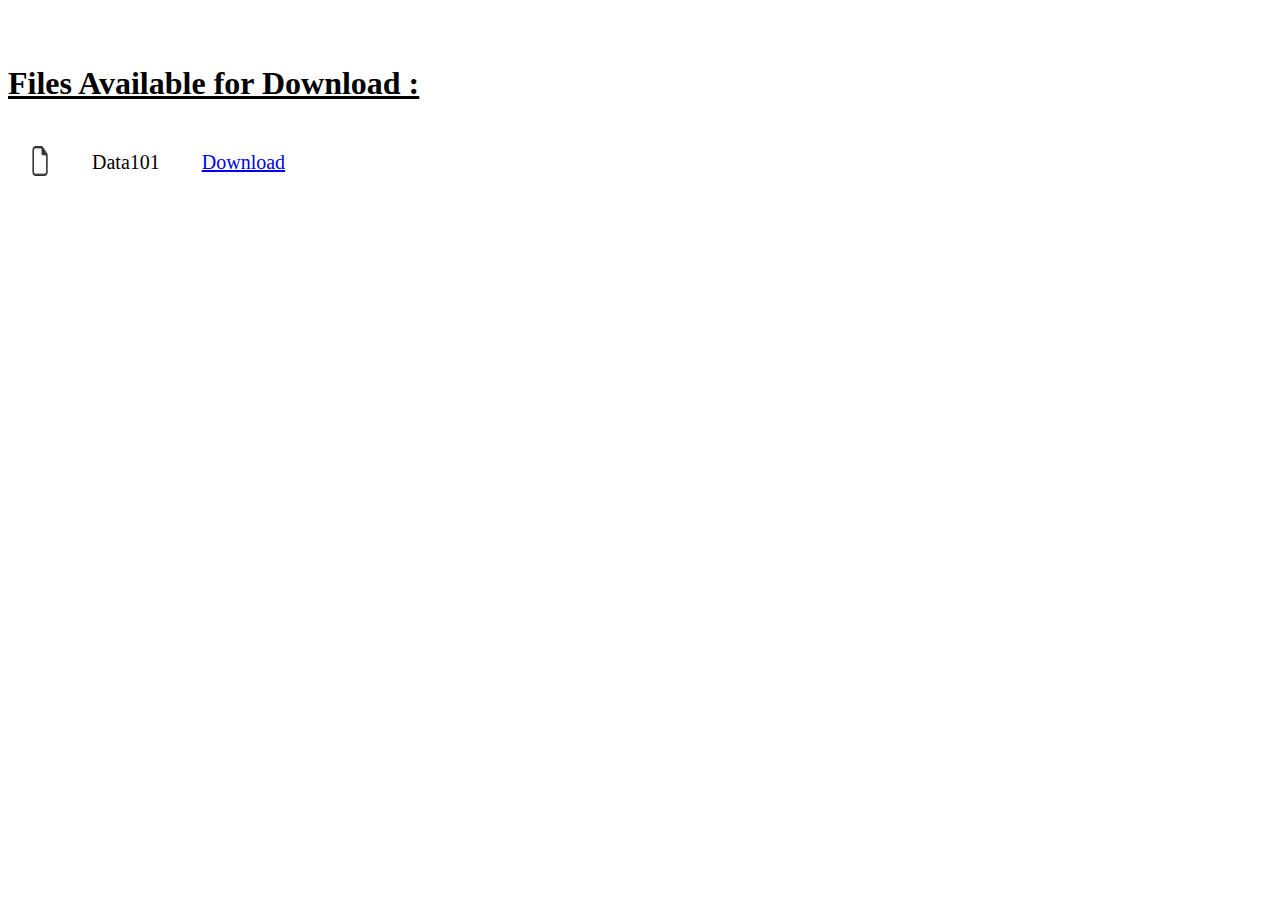
<file: Web Hackathon/Code/WebContent/PreArchive.html>
<!DOCTYPE html>
<html>
<head>
<meta charset="ISO-8859-1">
<title>Archives</title>
</head>
<body>
<br><br>
<h1><u>Files Available for Download : </u></h1>
<div style:"margin-right:30px">
<table cellpadding="20px"> 
<tr>
<td> <img src="file.png" height="30" width="20"></td>
<td style="font-size:20px">Data101</td>
<td style="font-size:20px"><a href="http://localhost:8080/Authenticate">Download</a></td>
</tr>
</table>
</div>

</body>
</html>
</file>
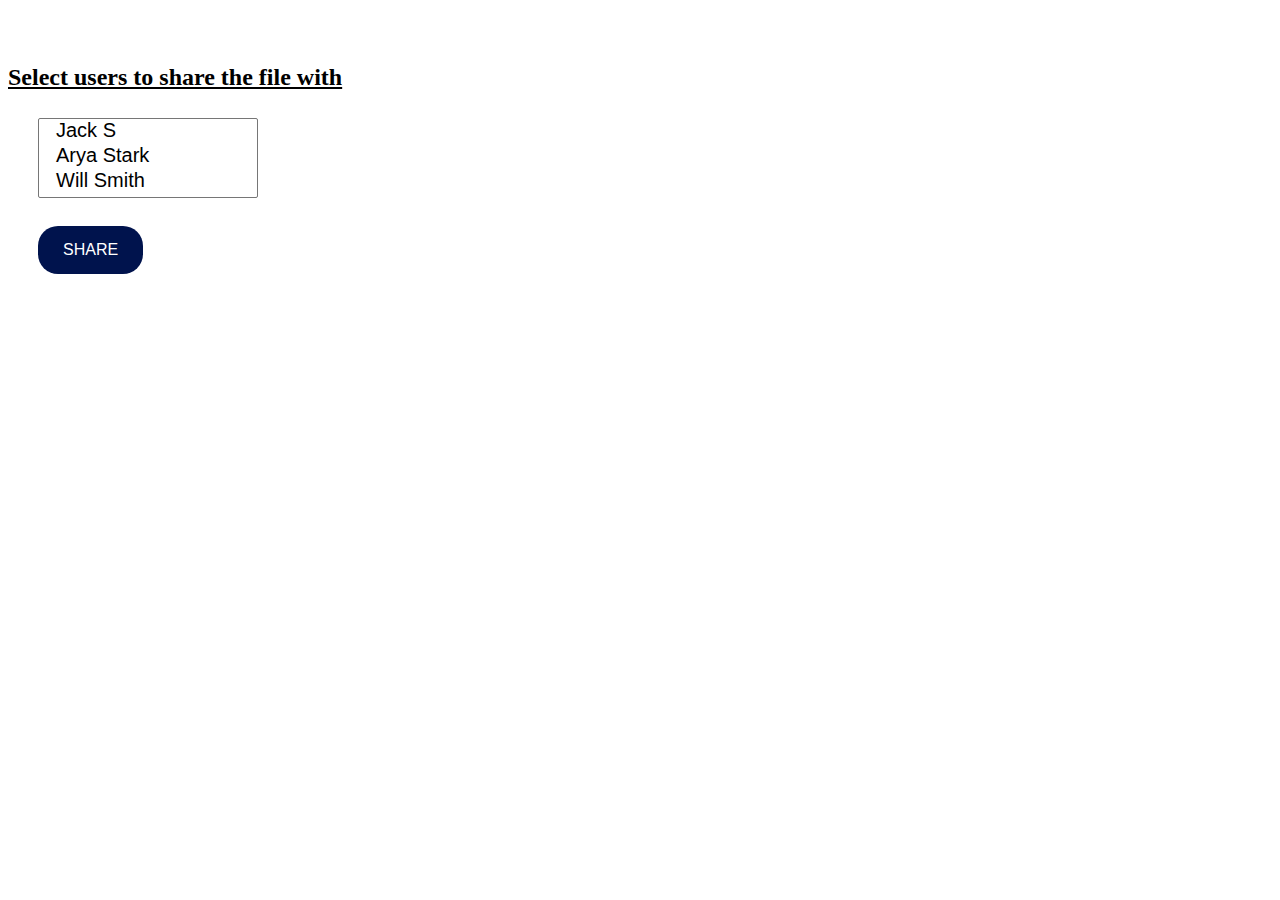
<file: Web Hackathon/Code/WebContent/share.html>
<!DOCTYPE html>
<html>
<head>
<meta charset="ISO-8859-1">
<title>Share Files</title>
<link rel="stylesheet" href="css/share_style.css">
</head>
<body>
<form action="MailTo" method="get" >
<br><br>
  <h2><u>Select users to share the file with </u>
  <br><br>
  <div style="margin-left:30px">
  <select name="users" multiple>
  <option>Jack S</option>
  <option>Arya Stark</option>
  <option>Will Smith</option>
  </select><br>
  <br>
  <button class="des" type="submit">SHARE</button>
  </div>
</form>
  </body>
</html>
</file>
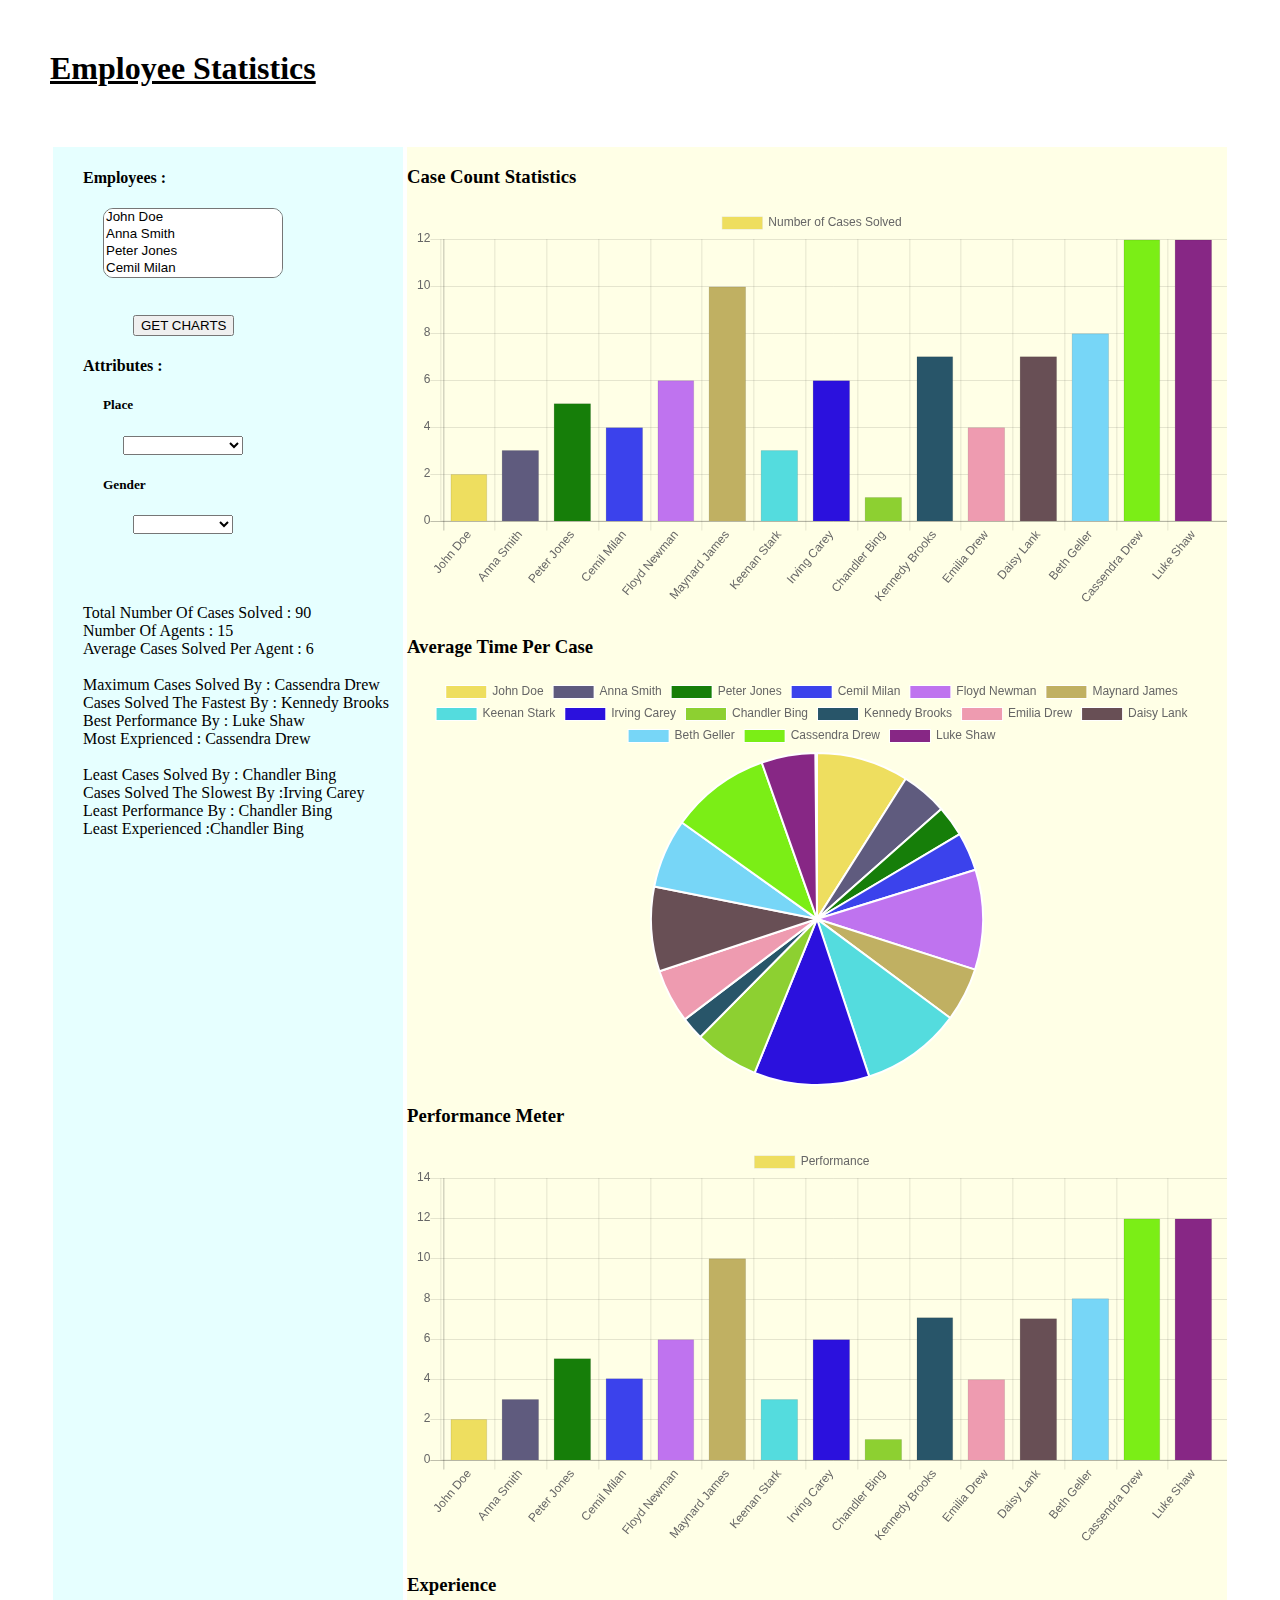
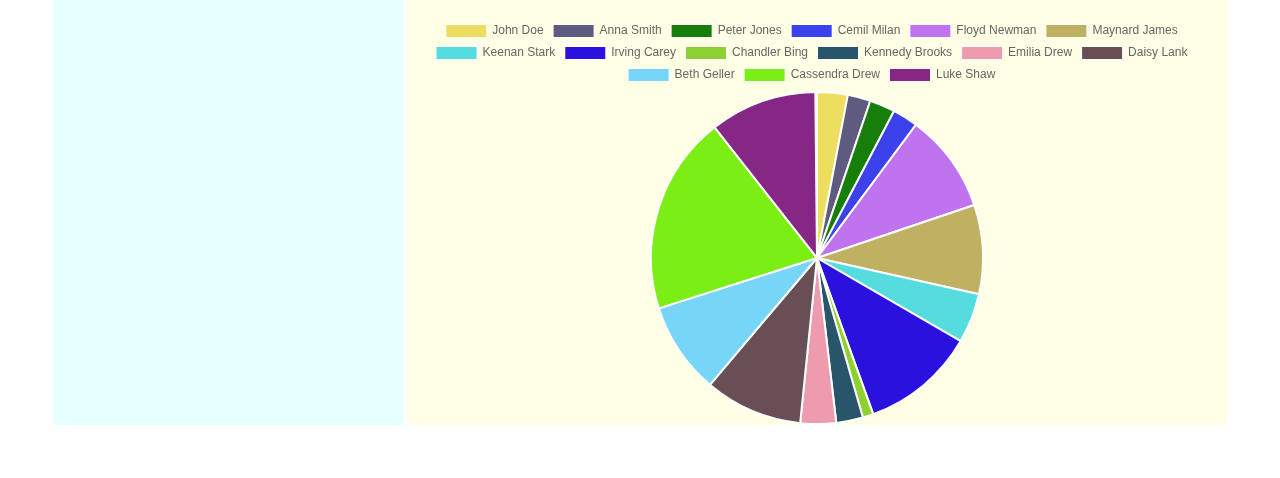
<file: Web Hackathon/Code/WebContent/Statistics.html>
<!DOCTYPE html>
<html>
<head>
<meta charset="ISO-8859-1">
<title>FBI Employee Details</title>
<link rel="stylesheet" href="css/stats.css">
<script src="js/Chart.js"></script>
<script src="js/data.js"></script>
<style>
#scroll
{
   background-color: #ffffe6;
   width:100%;
   height : 100%;
   display: inline-block;
	
}
.select_style
{
    margin-left : 20px;
	border-radius :10px;
	width: 180px;
}
.div1
{
	background-color:#e6ffff;
	width:100%;
	height:100%;
	display: inline-block;
	
}
.innerdiv
{
	margin: 20px 10px 10px 30px;
}
.container { display: inline-block; }
</style>
<script>
$(function()
	    {
	        $('#test').jScrollPane();
	    });
</script>
</head>
<body style= "margin:50px 50px 50px 50px">
<h1><u> Employee Statistics </u></h1>
<br><br>

<table width=100% height=100%>
<tr>
<td width=30% height="100%">
<div class="div1">
<div class="innerdiv">
<h4>Employees : </h4>
<select id ="names" class="select_style" multiple>
</select>
<br><br><br>
<button onclick="getCharts()" style="margin-left:50px">GET CHARTS</button>
<h4>Attributes :</h4>
<h5 style="margin-left : 20px">Place</h5>
<select value="State" id="place" style="margin-left : 40px;width:120px" onchange="getPlaceGraph()">
</select>
<h5 style="margin-left : 20px">Gender</h5>
<select value="Gender" id="gender" style="margin-left : 50px;width:100px" onchange="getGenderGraph()">
<option value="Male">Male</option>
<option value="Female">Female</option>
</select>
<br><br><br>
<p id="text"></p>
</div>
</div>
</td>
<td width=70% height="100%">
<div class="scroll-pane" id="scroll">
<div id="inner">
<h3>Case Count Statistics</h3>
<canvas id="nocases" style="width:300px;height:200px"></canvas>
<h3>Average Time Per Case</h3>
<canvas id="time" style="width:300px;height:200px"></canvas>
<h3>Performance Meter</h3>
<canvas id="performance" style="width:300px;height:200px"></canvas>
<h3>Experience</h3>
<canvas id="experience" style="width:300px;height:200px"></canvas>
<h1 style="display:none">No Employee That matches Filters!</h1>
</div>
</div>
</td>
</tr>
</table>



<script type="text/javascript">
var json = data;
var root = data['employees'];
var list = document.getElementById("names");
var place_list = document.getElementById("place");
let states=new Set();
var agents = [];
var nocases = [];
var time =[];
var performance = [];
var experience =[];
var bcolors =[];





var sum =0;
var totc=0;

var nmin="";
var nmax ="";
var nmaxt ="";
var nmint = "";
var nmaxp = "";
var nminp = "";
var nmaxe="";
var nmine = "";


var randomColorGenerator = function () { 
    return '#' + (Math.random().toString(16) + '0000000').slice(2, 8); 
};

for(var i=0;i<root.length;i++)
	{
	  
	  var name = root[i]['firstName'] + ' ' + root[i]['lastName'];
	  var scc =root[i]['SolvedCasesCount'];
	  var atime = root[i]['AverageTimePerCase'];
	  var exp = scc * atime;
	  var perf = scc + 1/atime;
	  var place = root[i]['State'];
	  
	  sum = sum +scc;
	  
	  
	  
	  
	  performance.push(perf);
	  experience.push(exp);
	  nocases.push(scc);
	  agents.push(name);
	  time.push(atime);
	  bcolors.push(randomColorGenerator());
  
	  
	  var opt = document.createElement('option');
	  opt.innerHTML = name;
	  opt.value = name;
	  list.appendChild(opt)
	  
	  
	  if(states.has(place) == false)
		  {
		  	states.add(place);
		  	var opt = document.createElement('option');
			opt.innerHTML = place;
			opt.value = place;
			place_list.appendChild(opt)
		  }
	  
	  
	  
	}
	
nminp = agents[performance.indexOf(Math.min.apply(null,performance))];
nmaxp = agents[performance.indexOf(Math.max.apply(null,performance))];

nmine = agents[experience.indexOf(Math.min.apply(null,experience))];
nmaxe = agents[experience.indexOf(Math.max.apply(null,experience))];

nmin = agents[nocases.indexOf(Math.min.apply(null,nocases))];
nmax = agents[nocases.indexOf(Math.max.apply(null,nocases))];

nmint = agents[time.indexOf(Math.min.apply(null,time))];
nmaxt = agents[time.indexOf(Math.max.apply(null,time))];
place_list.selectedIndex = -1;
document.getElementById("gender").selectedIndex = -1;

var par = document.getElementById("text");
par.innerHTML = "<br> Total Number Of Cases Solved : "+sum +"<br> Number Of Agents : "+root.length+"<br> Average Cases Solved Per Agent : "+sum/root.length 
                 +"<br><br> Maximum Cases Solved By : "+nmax + "<br>Cases Solved The Fastest By : "+nmint +"<br>Best Performance By : "+nmaxp
                 +"<br> Most Exprienced : "+nmaxe + "<br><br> Least Cases Solved By : "+nmin +"<br> Cases Solved The Slowest By :"+nmaxt +"<br> Least Performance By : "
                 +nminp+ "<br> Least Experienced :"+nmine;


ctx = document.getElementById("nocases").getContext("2d");
var myChart = new Chart(ctx, {
    type: 'bar',
    data: {
        labels: agents,
        datasets: [{
            label: 'Number of Cases Solved',
            data: nocases,
            backgroundColor: bcolors,
            borderWidth: 1,
            scaleSteps: 2
        }]
    },
    options: {
        scales: {
            yAxes: [{
                ticks: {
                    beginAtZero:true
                    
                }
            }]
        }
    }
});  

ctx2 = document.getElementById("time").getContext("2d");
var myChart = new Chart(ctx2, {
    type: 'pie',
    data: {
        labels: agents,
        datasets: [{
            label: 'Average Investigation Time',
            data: time,
            backgroundColor: bcolors
        }]
    }
});

ctx3 = document.getElementById("performance").getContext("2d");

var myChart = new Chart(ctx3, {
    type: 'bar',
    data: {
        labels: agents,
        datasets: [{
            label: 'Performance',
            data: performance,
            backgroundColor: bcolors,
            borderWidth: 1,
            scaleSteps: 2
        }]
    },
    options: {
        scales: {
            yAxes: [{
                ticks: {
                    beginAtZero:true
                    
                }
            }]
        }
    }
}); 

ctx4 = document.getElementById("experience").getContext("2d");
var myChart = new Chart(ctx4, {
    type: 'pie',
    data: {
        labels: agents,
        datasets: [{
            label: 'Experience',
            data: experience,
            backgroundColor: bcolors
        }]
    }
});






</script>

<script type ="text/javascript">
function getGenderGraph()
{
let set = new Set();
genders = document.getElementById("gender");
if(genders.selectedIndex == -1) return;
var gval = genders.options[genders.selectedIndex].value;
var randomColorGenerator = function () { 
    return '#' + (Math.random().toString(16) + '0000000').slice(2, 8); 
};



var agents = [];
var nocases = [];
var time =[];
var performance = [];
var experience =[];
var bcolors =[];
var sum=0;
var root = data['employees'];
var nmin="";
var nmax ="";
var nmaxt ="";
var nmint = "";
var nmaxp = "";
var nminp = "";
var nmaxe="";
var nmine = "";




for(var i=0;i<root.length;i++)
{
	
  
  var name = root[i]['firstName'] + ' ' + root[i]['lastName'];
  var scc =root[i]['SolvedCasesCount'];
  var atime = root[i]['AverageTimePerCase'];
  var exp = scc * atime;
  var perf = scc + 1/atime;
  var place = root[i]['State'];
  var gender = root[i]['Gender'];
  
  if(gval == gender)
{
  sum = sum +scc;
  
  performance.push(perf);
  experience.push(exp);
  nocases.push(scc);
  agents.push(name);
  time.push(atime);
  bcolors.push(randomColorGenerator());
}
  
}


nminp = agents[performance.indexOf(Math.min.apply(null,performance))];
nmaxp = agents[performance.indexOf(Math.max.apply(null,performance))];

nmine = agents[experience.indexOf(Math.min.apply(null,experience))];
nmaxe = agents[experience.indexOf(Math.max.apply(null,experience))];

nmin = agents[nocases.indexOf(Math.min.apply(null,nocases))];
nmax = agents[nocases.indexOf(Math.max.apply(null,nocases))];

nmint = agents[time.indexOf(Math.min.apply(null,time))];
nmaxt = agents[time.indexOf(Math.max.apply(null,time))];

var par = document.getElementById("text");
par.innerHTML = "<br> Total Number Of Cases Solved : "+sum +"<br> Number Of Agents : "+agents.length+"<br> Average Cases Solved Per Agent : "+Math.round(sum/agents.length) 
                 +"<br><br> Maximum Cases Solved By : "+nmax + "<br>Cases Solved The Fastest By : "+nmint +"<br>Best Performance By : "+nmaxp
                 +"<br> Most Exprienced : "+nmaxe + "<br><br> Least Cases Solved By : "+nmin +"<br> Cases Solved The Slowest By :"+nmaxt +"<br> Least Performance By : "
                 +nminp+ "<br> Least Experienced :"+nmine;

                 
                 ctx = document.getElementById("nocases").getContext("2d");
                 var myChart = new Chart(ctx, {
                     type: 'bar',
                     data: {
                         labels: agents,
                         datasets: [{
                             label: 'Number of Cases Solved',
                             data: nocases,
                             backgroundColor: bcolors,
                             borderWidth: 1,
                             scaleSteps: 2
                         }]
                     },
                     options: {
                         scales: {
                             yAxes: [{
                                 ticks: {
                                     beginAtZero:true
                                     
                                 }
                             }]
                         }
                     }
                 });  

                 ctx2 = document.getElementById("time").getContext("2d");
                 var myChart = new Chart(ctx2, {
                     type: 'pie',
                     data: {
                         labels: agents,
                         datasets: [{
                             label: 'Average Investigation Time',
                             data: time,
                             backgroundColor: bcolors
                         }]
                     }
                 });

                 ctx3 = document.getElementById("performance").getContext("2d");

                 var myChart = new Chart(ctx3, {
                     type: 'bar',
                     data: {
                         labels: agents,
                         datasets: [{
                             label: 'Performance',
                             data: performance,
                             backgroundColor: bcolors,
                             borderWidth: 1,
                             scaleSteps: 2
                         }]
                     },
                     options: {
                         scales: {
                             yAxes: [{
                                 ticks: {
                                     beginAtZero:true
                                     
                                 }
                             }]
                         }
                     }
                 }); 

                 ctx4 = document.getElementById("experience").getContext("2d");
                 var myChart = new Chart(ctx4, {
                     type: 'pie',
                     data: {
                         labels: agents,
                         datasets: [{
                             label: 'Experience',
                             data: experience,
                             backgroundColor: bcolors
                         }]
                     }
                 });                 
                 
       
		 
}


</script>
<script type ="text/javascript">
function getCharts()
{
let set = new Set();
places = document.getElementById("place");
var options = list.options;
var opt;
var randomColorGenerator = function () { 
    return '#' + (Math.random().toString(16) + '0000000').slice(2, 8); 
};

for (var i=0, iLen=options.length; i<iLen; i++) {
  opt = options[i];

  if (opt.selected) {
    set.add(opt.value);
  }
}

var agents = [];
var nocases = [];
var time =[];
var performance = [];
var experience =[];
var bcolors =[];
var sum=0;
var root = data['employees'];
var nmin="";
var nmax ="";
var nmaxt ="";
var nmint = "";
var nmaxp = "";
var nminp = "";
var nmaxe="";
var nmine = "";




for(var i=0;i<root.length;i++)
{
	
  
  var name = root[i]['firstName'] + ' ' + root[i]['lastName'];
  var scc =root[i]['SolvedCasesCount'];
  var atime = root[i]['AverageTimePerCase'];
  var exp = scc * atime;
  var perf = scc + 1/atime;
  var place = root[i]['State'];
  var gender = root[i]['Gender'];
  
  if(set.has(name))
{
  sum = sum +scc;
  
  performance.push(perf);
  experience.push(exp);
  nocases.push(scc);
  agents.push(name);
  time.push(atime);
  bcolors.push(randomColorGenerator());
}
  
}


nminp = agents[performance.indexOf(Math.min.apply(null,performance))];
nmaxp = agents[performance.indexOf(Math.max.apply(null,performance))];

nmine = agents[experience.indexOf(Math.min.apply(null,experience))];
nmaxe = agents[experience.indexOf(Math.max.apply(null,experience))];

nmin = agents[nocases.indexOf(Math.min.apply(null,nocases))];
nmax = agents[nocases.indexOf(Math.max.apply(null,nocases))];

nmint = agents[time.indexOf(Math.min.apply(null,time))];
nmaxt = agents[time.indexOf(Math.max.apply(null,time))];

var par = document.getElementById("text");
par.innerHTML = "<br> Total Number Of Cases Solved : "+sum +"<br> Number Of Agents : "+agents.length+"<br> Average Cases Solved Per Agent : "+Math.round(sum/agents.length) 
                 +"<br><br> Maximum Cases Solved By : "+nmax + "<br>Cases Solved The Fastest By : "+nmint +"<br>Best Performance By : "+nmaxp
                 +"<br> Most Exprienced : "+nmaxe + "<br><br> Least Cases Solved By : "+nmin +"<br> Cases Solved The Slowest By :"+nmaxt +"<br> Least Performance By : "
                 +nminp+ "<br> Least Experienced :"+nmine;

                 
                 ctx = document.getElementById("nocases").getContext("2d");
                 var myChart = new Chart(ctx, {
                     type: 'bar',
                     data: {
                         labels: agents,
                         datasets: [{
                             label: 'Number of Cases Solved',
                             data: nocases,
                             backgroundColor: bcolors,
                             borderWidth: 1,
                             scaleSteps: 2
                         }]
                     },
                     options: {
                         scales: {
                             yAxes: [{
                                 ticks: {
                                     beginAtZero:true
                                     
                                 }
                             }]
                         }
                     }
                 });  

                 ctx2 = document.getElementById("time").getContext("2d");
                 var myChart = new Chart(ctx2, {
                     type: 'pie',
                     data: {
                         labels: agents,
                         datasets: [{
                             label: 'Average Investigation Time',
                             data: time,
                             backgroundColor: bcolors
                         }]
                     }
                 });

                 ctx3 = document.getElementById("performance").getContext("2d");

                 var myChart = new Chart(ctx3, {
                     type: 'bar',
                     data: {
                         labels: agents,
                         datasets: [{
                             label: 'Performance',
                             data: performance,
                             backgroundColor: bcolors,
                             borderWidth: 1,
                             scaleSteps: 2
                         }]
                     },
                     options: {
                         scales: {
                             yAxes: [{
                                 ticks: {
                                     beginAtZero:true
                                     
                                 }
                             }]
                         }
                     }
                 }); 

                 ctx4 = document.getElementById("experience").getContext("2d");
                 var myChart = new Chart(ctx4, {
                     type: 'pie',
                     data: {
                         labels: agents,
                         datasets: [{
                             label: 'Experience',
                             data: experience,
                             backgroundColor: bcolors
                         }]
                     }
                 });                 
                 
                 

	
		 
}

</script>
<script type="text/javascript">
function getPlaceGraph()
{
let set = new Set();
places = document.getElementById("place");
if(places.selectedIndex == -1) return;
var pval = places.options[places.selectedIndex].value;
var randomColorGenerator = function () { 
    return '#' + (Math.random().toString(16) + '0000000').slice(2, 8); 
};



var agents = [];
var nocases = [];
var time =[];
var performance = [];
var experience =[];
var bcolors =[];
var sum=0;
var root = data['employees'];
var nmin="";
var nmax ="";
var nmaxt ="";
var nmint = "";
var nmaxp = "";
var nminp = "";
var nmaxe="";
var nmine = "";




for(var i=0;i<root.length;i++)
{
	
  
  var name = root[i]['firstName'] + ' ' + root[i]['lastName'];
  var scc =root[i]['SolvedCasesCount'];
  var atime = root[i]['AverageTimePerCase'];
  var exp = scc * atime;
  var perf = scc + 1/atime;
  var place = root[i]['State'];
  var gender = root[i]['Gender'];
  
  if(pval == place)
{
  sum = sum +scc;
  
  performance.push(perf);
  experience.push(exp);
  nocases.push(scc);
  agents.push(name);
  time.push(atime);
  bcolors.push(randomColorGenerator());
}
  
}


nminp = agents[performance.indexOf(Math.min.apply(null,performance))];
nmaxp = agents[performance.indexOf(Math.max.apply(null,performance))];

nmine = agents[experience.indexOf(Math.min.apply(null,experience))];
nmaxe = agents[experience.indexOf(Math.max.apply(null,experience))];

nmin = agents[nocases.indexOf(Math.min.apply(null,nocases))];
nmax = agents[nocases.indexOf(Math.max.apply(null,nocases))];

nmint = agents[time.indexOf(Math.min.apply(null,time))];
nmaxt = agents[time.indexOf(Math.max.apply(null,time))];

var par = document.getElementById("text");
par.innerHTML = "<br> Total Number Of Cases Solved : "+sum +"<br> Number Of Agents : "+agents.length+"<br> Average Cases Solved Per Agent : "+Math.round(sum/agents.length) 
                 +"<br><br> Maximum Cases Solved By : "+nmax + "<br>Cases Solved The Fastest By : "+nmint +"<br>Best Performance By : "+nmaxp
                 +"<br> Most Exprienced : "+nmaxe + "<br><br> Least Cases Solved By : "+nmin +"<br> Cases Solved The Slowest By :"+nmaxt +"<br> Least Performance By : "
                 +nminp+ "<br> Least Experienced :"+nmine;


                 ctx = document.getElementById("nocases").getContext("2d");
                 var myChart = new Chart(ctx, {
                     type: 'bar',
                     data: {
                         labels: agents,
                         datasets: [{
                             label: 'Number of Cases Solved',
                             data: nocases,
                             backgroundColor: bcolors,
                             borderWidth: 1,
                             scaleSteps: 2
                         }]
                     },
                     options: {
                         scales: {
                             yAxes: [{
                                 ticks: {
                                     beginAtZero:true
                                     
                                 }
                             }]
                         }
                     }
                 });  

                 ctx2 = document.getElementById("time").getContext("2d");
                 var myChart = new Chart(ctx2, {
                     type: 'pie',
                     data: {
                         labels: agents,
                         datasets: [{
                             label: 'Average Investigation Time',
                             data: time,
                             backgroundColor: bcolors
                         }]
                     }
                 });

                 ctx3 = document.getElementById("performance").getContext("2d");

                 var myChart = new Chart(ctx3, {
                     type: 'bar',
                     data: {
                         labels: agents,
                         datasets: [{
                             label: 'Performance',
                             data: performance,
                             backgroundColor: bcolors,
                             borderWidth: 1,
                             scaleSteps: 2
                         }]
                     },
                     options: {
                         scales: {
                             yAxes: [{
                                 ticks: {
                                     beginAtZero:true
                                     
                                 }
                             }]
                         }
                     }
                 }); 

                 ctx4 = document.getElementById("experience").getContext("2d");
                 var myChart = new Chart(ctx4, {
                     type: 'pie',
                     data: {
                         labels: agents,
                         datasets: [{
                             label: 'Experience',
                             data: experience,
                             backgroundColor: bcolors
                         }]
                     }
                 });                 
                 
                 

	
		 
}
</script>
</body>
</html>
</file>
<file: Web Hackathon/Code/WebContent/css/share_style.css>
.des{
    background-color: #00134d; /* Green */
    border: none;
    color: white;
    padding: 15px 25px;
    text-align: center;
    text-decoration: none;
    display: inline-block;
    font-size: 16px;
    border-radius :20px;
}

select{
   color: black;
   background-color: white;
   width:220px;
   height:80px;
   padding-left: 15px;
}

option
{
	font-size:20px;
}
</file>
<file: Web Hackathon/Code/WebContent/css/stats.css>
@CHARSET "ISO-8859-1";
.verticalLine {
    border-right: solid #004040;
}
</file>
